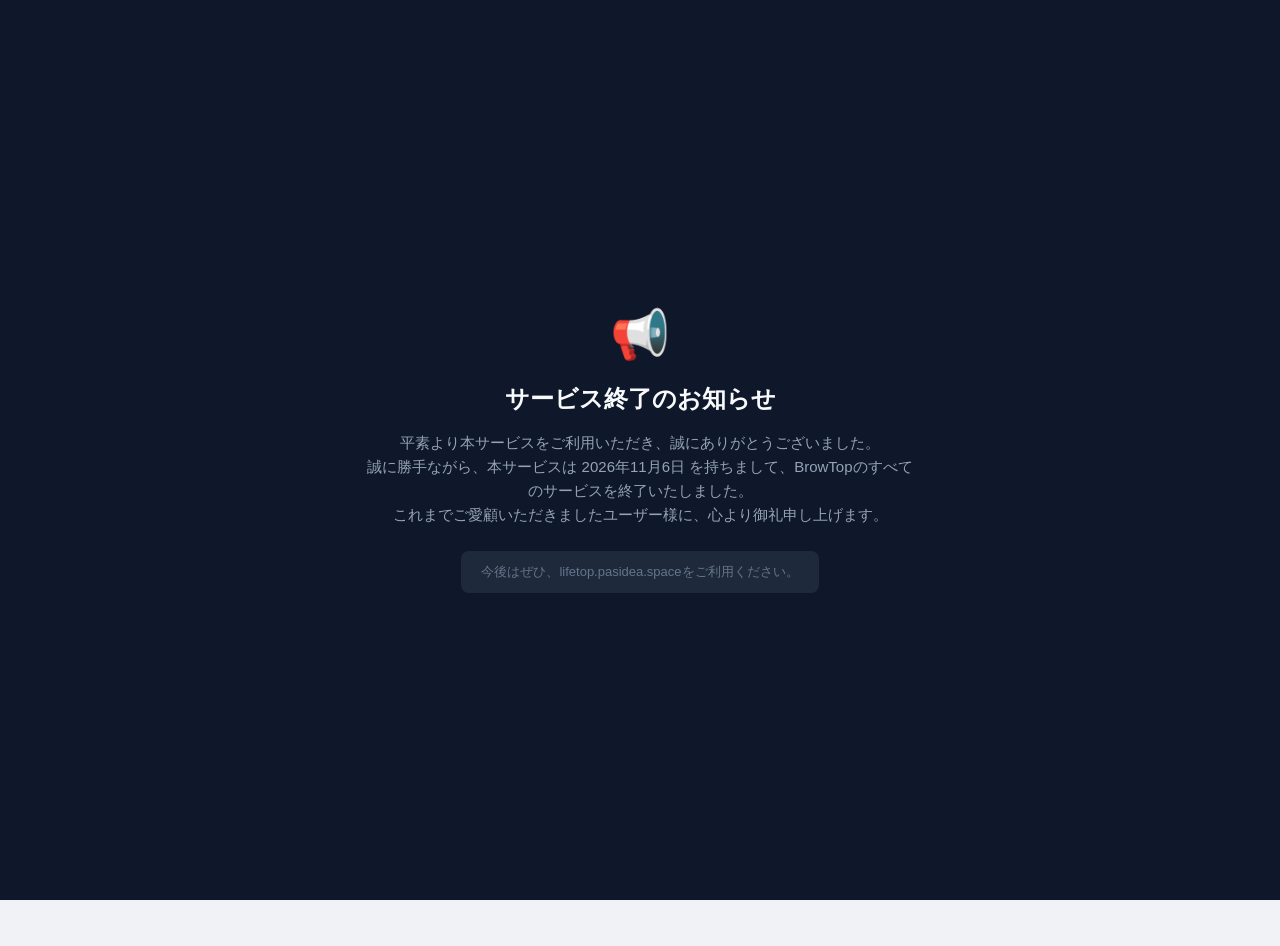
<file: index.html>
<!DOCTYPE html>
<html lang="ja">
<head>
    <meta charset="UTF-8">
    <meta name="viewport" content="width=device-width, initial-scale=1.0">
    <title>BrowTop/ブラウトップ ブラウザのスタートページにできる軽量リンク集</title>
    <link href="https://fonts.googleapis.com/icon?family=Material+Icons" rel="stylesheet">
    <link href="https://fonts.googleapis.com/css2?family=Courier+Prime&family=DotGothic16&family=M+PLUS+1+Code&family=Oswald:wght@300&family=Roboto+Mono:wght@200&display=swap" rel="stylesheet">
    <link rel="stylesheet" href="style.css">
</head>
<body>

<header>

<!-- サービス終了画面オーバーレイ -->
<div id="service-ended-overlay" style="position: fixed; top: 0; left: 0; width: 100%; height: 100%; background-color: #0f172a; color: #f8fafc; z-index: 999999; display: flex; flex-direction: column; justify-content: center; align-items: center; font-family: -apple-system, BlinkMacSystemFont, 'Segoe UI', Roboto, sans-serif; text-align: center; padding: 20px; box-sizing: border-box;">
  <div style="max-width: 550px;">
    <div style="font-size: 48px; margin-bottom: 20px;">📢</div>
    <h1 style="font-size: 24px; font-weight: bold; margin: 0 0 16px 0;">サービス終了のお知らせ</h1>
    <p style="font-size: 15px; color: #94a3b8; line-height: 1.6; margin: 0 0 24px 0;">
      平素より本サービスをご利用いただき、誠にありがとうございました。<br>
      誠に勝手ながら、本サービスは 2026年11月6日 を持ちまして、BrowTopのすべてのサービスを終了いたしました。<br>
      これまでご愛顧いただきましたユーザー様に、心より御礼申し上げます。
    </p>
    <div style="font-size: 13px; color: #64748b; background: #1e293b; padding: 12px 20px; border-radius: 8px; display: inline-block;">
      今後はぜひ、lifetop.pasidea.spaceをご利用ください。
    </div>
  </div>
</div>
    
    <div class="header-top">
        <div class="settings-trigger-top" onclick="toggleModal()"><span class="material-icons">settings</span></div>
        <div id="clock">00:00</div>
        <div id="greeting">...</div>
        <div class="notice-board" id="notice-area">
            <span class="notice-tag">INFO</span>
            <span id="notice-text">問題が発生しました。</span>
        </div>
    </div>
</header>

<div class="search-container">
    <form action="https://www.google.com/search" method="get" class="search-form">
        <input type="text" name="q" class="search-bar" placeholder="Googleで検索" autocomplete="off">
        <button type="submit" class="search-button"><span class="material-icons">search</span></button>
    </form>
</div>

<div class="container">
    <main><div class="card"><h3>ニュース</h3><ul id="news-list">問題が発生しました。</ul></div></main>
    <aside>
        <div class="card"><h3>ブックマーク</h3><div class="bookmark-grid" id="bookmark-grid"></div><button onclick="addBookmark()" style="margin-top:10px; width:100%; padding:8px; border:1px dashed var(--p); background:none; color:var(--p); border-radius:8px; cursor:pointer;">+ 追加</button></div>
        <div class="card"><h3>Quickメモ</h3><textarea id="memo-area" placeholder="メモは自動保存されます。"></textarea></div>
    </aside>
</div>

<div class="modal-overlay" id="modal-overlay" onclick="toggleModal()">
    <div class="modal" onclick="event.stopPropagation()">
        <h3>表示設定</h3>
        <p style="font-size:0.8rem; color:#666;">テーマカラー / 書体 / 文字色</p>
        <div class="picker" id="theme-colors"></div>
        <div class="picker" id="font-styles"></div>
        <div class="picker" id="font-colors"></div>

        <a href="https://profile.pasidea.space/">◀私が作りました▶</a>
        
        <button onclick="toggleModal()" style="margin-top:20px; width:100%; padding:12px; border-radius:12px; border:none; background:var(--p); color:white; cursor:pointer;">閉じる</button>
    </div>
</div>

<script src="script.js"></script>
</body>
</html>
</file>
<file: style.css>
:root { 
    --p: #2196F3; --bg: #F0F2F5; --c: #FFFFFF; --t: #333; 
    --clock-f: 'sans-serif'; --clock-c: #FFFFFF;
    --shadow: 0 4px 12px rgba(0,0,0,0.08);
    --notice-bg: rgba(255,255,255,0.15);
}

/* 広告・不要要素の強制非表示 */
iframe, [id*="ad-"], [class*="ad-"], ins.adsbygoogle, .ads { display: none !important; }

body { margin: 0; font-family: -apple-system, sans-serif; background-color: var(--bg); color: var(--t); transition: 0.3s; }
 
header { 
    background-color: var(--p); color: var(--clock-c); padding: 20px; text-align: center; 
    position: sticky; top: 0; z-index: 1000; box-shadow: 0 2px 10px rgba(0,0,0,0.1);
}
.header-top { position: relative; max-width: 1100px; margin: 0 auto; }
.settings-trigger-top { position: absolute; right: 0; top: 0; cursor: pointer; padding: 8px; border-radius: 50%; display: flex; align-items: center; justify-content: center; }
.settings-trigger-top:hover { background: rgba(255,255,255,0.2); }

#clock { font-size: clamp(2.5rem, 8vw, 3.2rem); font-family: var(--clock-f); color: var(--clock-c); line-height: 1.1; }

/* お知らせ枠のデザイン */
.notice-board {
    max-width: 800px; margin: 12px auto 0; background: var(--notice-bg);
    padding: 10px 18px; border-radius: 8px; font-size: 0.9rem; color: var(--clock-c);
    backdrop-filter: blur(5px); border: 1px solid rgba(255,255,255,0.2); text-align: left;
    line-height: 1.4;
}
.notice-tag { font-weight: bold; background: rgba(255,255,255,0.3); padding: 2px 8px; border-radius: 4px; margin-right: 8px; font-size: 0.75rem; }

.search-container { width: 90%; max-width: 600px; margin: 25px auto; }
.search-form { display: flex; background: #fff; border-radius: 50px; box-shadow: var(--shadow); overflow: hidden; border: 1px solid #ddd; }
.search-bar { flex: 1; padding: 15px 20px; border: none; outline: none; font-size: 1rem; }
.search-button { background: transparent; border: none; padding: 0 20px; cursor: pointer; color: var(--p); display: flex; align-items: center; }

.container { width: 95%; max-width: 1100px; margin: 0 auto; padding-bottom: 50px; display: grid; grid-template-columns: repeat(12, 1fr); gap: 20px; }
.card { background: #fff; border-radius: 16px; padding: 20px; box-shadow: var(--shadow); height: fit-content; margin-bottom: 20px; border-top: 4px solid var(--p); }
h3 { margin-top: 0; color: var(--p); font-size: 1.1rem; }

main { grid-column: span 7; }
aside { grid-column: span 5; }
@media (max-width: 900px) { main, aside { grid-column: span 12; } }

textarea { width: 100%; height: 280px; border: 1px solid #eee; border-radius: 10px; padding: 15px; resize: none; box-sizing: border-box; font-size: 1rem; }
.bookmark-grid { display: grid; grid-template-columns: repeat(auto-fill, minmax(80px, 1fr)); gap: 10px; }
.bookmark-item { display: flex; flex-direction: column; align-items: center; text-decoration: none; color: #555; font-size: 0.75rem; text-align: center; }
.icon-placeholder { width: 44px; height: 44px; background: #f0f7ff; border-radius: 12px; margin-bottom: 5px; display: grid; place-items: center; font-weight: bold; color: var(--p); }

.modal-overlay { display: none; position: fixed; top: 0; left: 0; width: 100%; height: 100%; background: rgba(0,0,0,0.5); z-index: 2100; backdrop-filter: blur(5px); }
.modal { position: absolute; top: 50%; left: 50%; transform: translate(-50%, -50%); background: white; padding: 25px; border-radius: 24px; width: 90%; max-width: 450px; color: #333; }
.picker { display: flex; gap: 8px; flex-wrap: wrap; margin-bottom: 15px; }
.color-dot { width: 35px; height: 35px; border-radius: 8px; cursor: pointer; border: 2px solid #eee; }
.font-btn { padding: 8px 12px; border: 1px solid #ddd; border-radius: 8px; cursor: pointer; font-size: 0.8rem; background: #fff; }

#news-list { list-style: none; padding: 0; margin: 0; }
#news-list li { padding: 10px 0; border-bottom: 1px solid #f0f0f0; font-size: 0.95rem; }
#news-list a { color: #333; text-decoration: none; }
</file>
